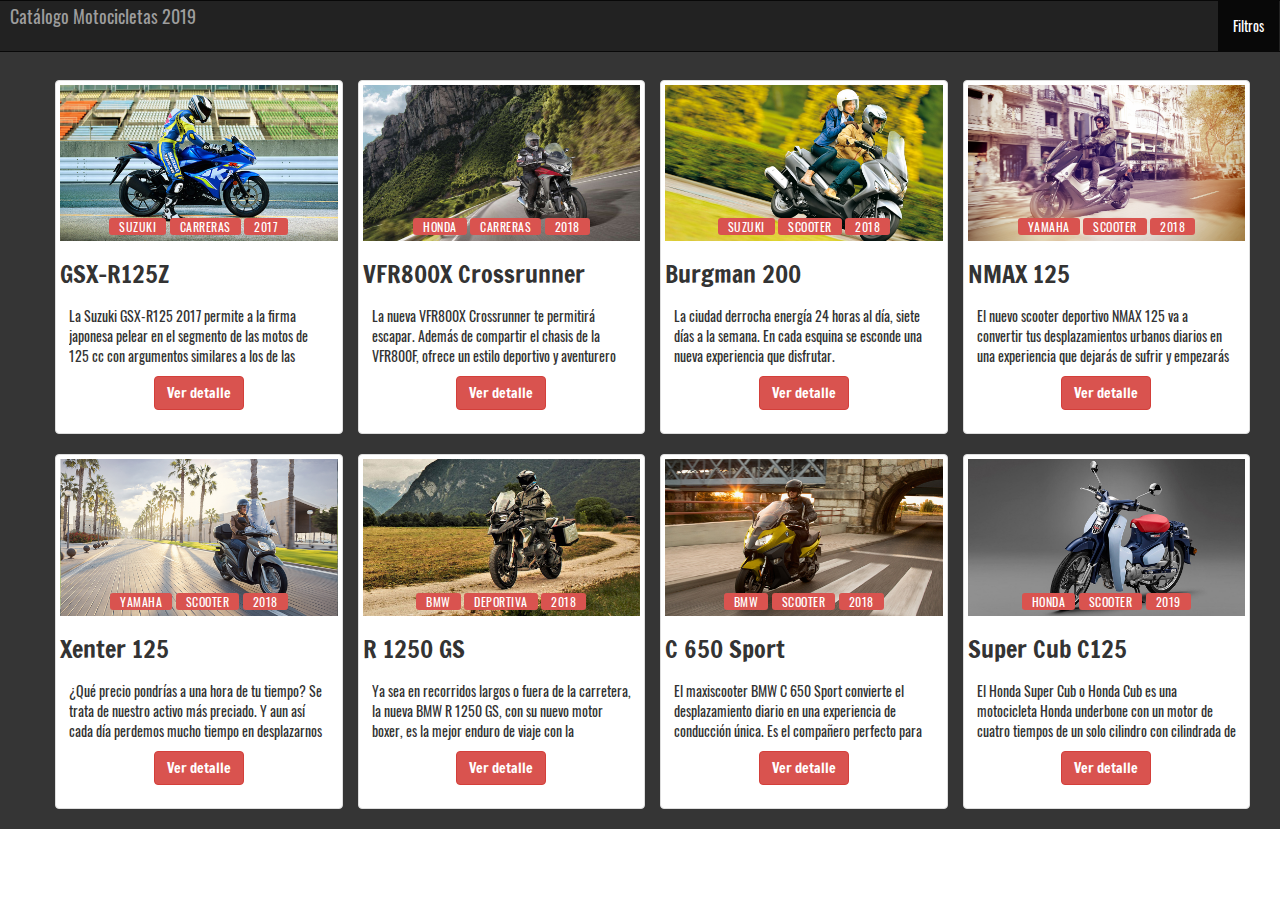
<file: index.html>
<!DOCTYPE html>
<html>

<head>
    <meta charset="utf-8" />
    <meta http-equiv="X-UA-Compatible" content="IE=edge">
    <title>Catálogo de Motocicletas 2019</title>
    <meta name="viewport" content="width=device-width, initial-scale=1">
    <meta name="author" content="Luis Jose Marquez Gonzalez">
    <link rel="stylesheet" type="text/css" media="screen" href="css/bootstrap.min.css">
    <link rel="stylesheet" type="text/css" media="screen" href="css/animation.css">
    <link rel="stylesheet" type="text/css" media="screen" href="css/style.css">
    <link rel="stylesheet" type="text/css" media="screen" href="css/loader.css">
</head>

<body ng-app="motoApp">
    <div class="loader-container">
        <div class="loader"></div>
    </div>
    <ng-view></ng-view>
</body>
<script src="js/angular.js"></script>
<script src="js/angular-animate.js"></script>
<script src="js/angular-route.js"></script>
<script src="js/app.js"></script>
<script src="js/controllers.js"></script>
<script src="js/animation.js"></script>
<script src="js/services.js"></script>
<script src="js/jquery.min.js"></script>
<script src="js/bootstrap.min.js"></script>

</html>
</file>
<file: css/animation.css>
.presentation.ng-enter,
.presentation.ng-leave,
.presentation.ng-move{
    transition: 0.5s linear all;
    -webkit-transition: 0.5s linear all;
    -moz-transition: 0.5s linear all;
    -ms-transition: 0.5s linear all;
    -o-transition: 0.5s linear all;
}

.presentation.ng-enter,
.presentation.ng-move{
    opacity: 1;
    height: 0;
    overflow: hidden;
}

.presentation.ng-leave{
    opacity: 1;
    overflow: hidden;
    border:100px
}
</file>
<file: css/style.css>
/* font-family: 'Bree Serif', serif;

    font-family: 'Ranga', cursive;

    font-family: 'Oswald', sans-serif;


    font-family: 'Anton', sans-serif;

    font-family: 'Francois One', sans-serif;
 */

 /* latin */
@font-face {
	font-family: 'Oswald';
	font-style: normal;
	font-weight: 400;
	src: local('Oswald Regular'), local('Oswald-Regular'), url(../fonts/Oswald.woff2) format('woff2');
	unicode-range: U+0000-00FF, U+0131, U+0152-0153, U+02BB-02BC, U+02C6, U+02DA, U+02DC, U+2000-206F, U+2074, U+20AC, U+2122, U+2191, U+2193, U+2212, U+2215, U+FEFF, U+FFFD;
  }
/* latin */
@font-face {
	font-family: 'Francois One';
	font-style: normal;
	font-weight: 400;
	src: local('Francois One Regular'), local('FrancoisOne-Regular'), url(../fonts/FrancoisOne.woff2) format('woff2');
	unicode-range: U+0000-00FF, U+0131, U+0152-0153, U+02BB-02BC, U+02C6, U+02DA, U+02DC, U+2000-206F, U+2074, U+20AC, U+2122, U+2191, U+2193, U+2212, U+2215, U+FEFF, U+FFFD;
  }

body {
	background-color: #0000 !important;
	font-family: Oswald;
}
h1,
h2,
h3,
h4,
h5,
h6 {
	font-family: 'Francois One';
}

footer{
	height: 50px;
}
footer p{
	margin-top: 15px;
	margin-bottom: 15px
}
table {
	width: 100%;
}

tr td:first-child {
	/* font-weight: bold */
}

th {
	background-color: #888888
}

.btn {
	font-family: Francois One
}
input.form-control, select.form-control {
	background: #444444;
	border: medium none rgba(20, 19, 19, 0.5);
	box-shadow: transparent 0px 0px 2px;
	color: #ffffff;
}
.form-control:focus {
	border-color: #050505;
	outline: 0;
	-webkit-box-shadow: inset 0 1px 1px rgba(0,0,0,.075),0 0 8px rgba(102,175,233,.6);
	box-shadow: inset 0 1px 1px rgba(0,0,0,.075),0 0 8px rgba(0, 0, 0, 0.6);
}
.content {
	padding-top: 80px;
	min-height: calc(80vh - 50px);
}
.bg-gray{
	background-color: #353535;
}
.bg-dark {
	background-color: #000000;
	color: #ffffff;
}
.bg-dark a, .bg-dark a:hover, .bg-dark a:focus{
	color: #aaaaaa;
}
.navbar-nav{
	margin:0
}
.navbar-inverse {
	height: 52px;
	margin-bottom: 0px;
}

.navbar-nav > li > a {
	padding-top: 15px;
	padding-bottom: 15px;
	line-height: 20px;
}
.navbar-brand > img {
	display: inline-block;
	height: 100%;
}
.navbar > .container .navbar-brand, .navbar > .container-fluid .navbar-brand {
	margin-left: 0;
	padding: 5px 9px;
}
.pointer{
	cursor: pointer;
}
.brand {
	width: 12%;
	max-width: 50px;
	height: auto;
	position: absolute;
	top: 15px;
	left: 5%;
	z-index: 100;
}
.relacionados .moto .thumbnail {
	border-radius: 5px;
	-webkit-border-radius: 5px;
	-moz-border-radius: 5px;
	-ms-border-radius: 5px;
	-o-border-radius: 5px;
	box-shadow: 0 2px 5px #353535;
	padding: 9px;
	background-color: white;
}
.relacionados h3{
	margin-bottom: 30px;
}
.relacionados h3 span{
	border-top:solid red 1px;
	border-bottom:solid red 1px;
	padding: 5px 0;
}
.text-center {
	text-align: center
}

.description {
	height: 60px;
	overflow: hidden;
	float: left;
}

.modelo {
	display: block table-header-group
}

.marcas .brand {
	width: 25px;
	height: 25px;
	position: initial;
	display: inline-block;
	margin-right: 15px;
	filter: grayscale(100%);
	-webkit-filter: grayscale(100%);
}

.marcas .active .brand {
	filter: grayscale(0%);
	-webkit-filter: grayscale(0%);
}


.presentation.active {
	z-index: 1;
}

.lista .slider-ml .item .col-xs-3:first-child {
	padding-right: 0px;
}

.lista .slider-ml .item .col-xs-3:first-child {
	padding-left: 0px;
}
.lista h1 {
	width: 100%;
	margin: 0;
	padding: 15px;
	position: relative;
}
.image-container {
	width: 100%;
	height: 100%;
	overflow: hidden;
	top: 0;
	position: relative;
}

.image-container .label-container {
	position: absolute;
	width: 100%;
	z-index: 100;
	bottom: 5px;
	right: 0;
	letter-spacing: 0.5px;
	border-radius: 5px 0 0px 0px;
	-webkit-border-radius: 5px 0 0px 0px;
	-moz-border-radius: 5px 0 0px 0px;
	-ms-border-radius: 5px 0 0px 0px;
	-o-border-radius: 5px 0 0px 0px;
	text-align: center
}

.image-container .label {
	padding: 0 10px;
	font-weight: 100;
	font-size: 12px;
	text-transform: uppercase;
	margin-bottom: 5px;
}

.presentation {
	position: absolute;
	left: -100%;
}

.presentation.active {
	position: absolute;
	left: 0;
}

.lista .thumbnail {
	background: transparent;
	border: none;
	margin: 4px auto;
}

.thumbnail.ratio {
	overflow: hidden;
	margin: 0;
	position: absolute;
	top: 0;
	left: 0;
	right: 0;
	bottom: 0;
}
.filtro-activo {
	margin-top: 15vh;
}
.moto-frame {
	overflow: hidden;
	padding-top: calc(56.25%);
}
.filtros {
	background-color: #353535;
	padding: 5px;
	max-height: 40vh;
	overflow: auto;
	width: 100%;
	top: 0;
	box-shadow: 0px 3px 5px 0px #000000;
}
.navbar-nav > li > a {
	padding-top: 15px;
	padding-bottom: 15px;
	line-height: 20px;
}
.list-group {
	padding-left: 0;
	margin-bottom: auto;
}
.list-group-item.active, .list-group-item.active:hover, .list-group-item.active:focus {
	background-color: #444444;
}

.list-group-item, .list-group-item, .list-group-item {
	z-index: 2;
	color: #fff;
	background-color: transparent;
	border-color: transparent;
	padding: 5px 5px;
	font-weight: 400;
}
.list-group .badge, .list-group .fabricante {
	border-bottom: solid 1px #444444;
	cursor: pointer;
	display: inline-block;
	width: calc(33% - 15px);
	margin: 0 5px;
	text-align: center;
}
.list-group .badge:hover, .list-group .fabricante:hover{
	background-color:#888888;
}
.list-group .badge:hover .brand, .list-group .fabricante:hover .brand{
	filter:grayscale(0);
	-webkit-filter:grayscale(0);
}
.list-group .badge.active, .list-group .fabricante.active {
	background-color: #ff0000;
}
.list-group .badge {
	display: inline-block;
	min-width: 10px;
	padding: 5px 5px;
	font-size: 12px;
	font-weight: 700;
	line-height: 1;
	color: #fff;
	text-align: center;
	white-space: nowrap;
	vertical-align: baseline;
	background-color: #444444;
	border-radius: 10px;
	margin: 5px;
	cursor: pointer;
	font-weight: 200;
	font-size: 14px;
}
.clear-filter{
		padding: 0;
		margin-left: 15px;
		padding: 0;
		border-bottom: red solid 1px;
		width: auto;
}

@media (max-width:996px){
	.marcas .brand {
		width: 25px;
		height: 25px;
		position: initial;
		display: block;
		margin: auto;
		filter: grayscale(100%);
		-webkit-filter: grayscale(100%);
	}
	.filtros {
		max-height: 70vh;
	}
	.content{
		min-height: 100px;
	}
}
/*
.moto{
    position: absolute;
} */
</file>
<file: css/loader.css>
.loader-container {
	display: block;
	position: fixed;
	top: 0;
	bottom: 0;
	left: 0;
	right: 0;
	z-index: 100;
	padding: 30vh;
	height: 100vh;
	background: #353535;
}
.loader {
    color: #ffffff;
    font-size: 90px;
    text-indent: -9999em;
    overflow: hidden;
    width: 1em;
    height: 1em;
    border-radius: 50%;
    margin: 72px auto;
    position: relative;
    -webkit-transform: translateZ(0);
    -ms-transform: translateZ(0);
    transform: translateZ(0);
    -webkit-animation: load6 1.7s infinite ease, round 1.7s infinite ease;
    animation: load6 1.7s infinite ease, round 1.7s infinite ease;
  }
  @-webkit-keyframes load6 {
    0% {
      box-shadow: 0 -0.83em 0 -0.4em, 0 -0.83em 0 -0.42em, 0 -0.83em 0 -0.44em, 0 -0.83em 0 -0.46em, 0 -0.83em 0 -0.477em;
    }
    5%,
    95% {
      box-shadow: 0 -0.83em 0 -0.4em, 0 -0.83em 0 -0.42em, 0 -0.83em 0 -0.44em, 0 -0.83em 0 -0.46em, 0 -0.83em 0 -0.477em;
    }
    10%,
    59% {
      box-shadow: 0 -0.83em 0 -0.4em, -0.087em -0.825em 0 -0.42em, -0.173em -0.812em 0 -0.44em, -0.256em -0.789em 0 -0.46em, -0.297em -0.775em 0 -0.477em;
    }
    20% {
      box-shadow: 0 -0.83em 0 -0.4em, -0.338em -0.758em 0 -0.42em, -0.555em -0.617em 0 -0.44em, -0.671em -0.488em 0 -0.46em, -0.749em -0.34em 0 -0.477em;
    }
    38% {
      box-shadow: 0 -0.83em 0 -0.4em, -0.377em -0.74em 0 -0.42em, -0.645em -0.522em 0 -0.44em, -0.775em -0.297em 0 -0.46em, -0.82em -0.09em 0 -0.477em;
    }
    100% {
      box-shadow: 0 -0.83em 0 -0.4em, 0 -0.83em 0 -0.42em, 0 -0.83em 0 -0.44em, 0 -0.83em 0 -0.46em, 0 -0.83em 0 -0.477em;
    }
  }
  @keyframes load6 {
    0% {
      box-shadow: 0 -0.83em 0 -0.4em, 0 -0.83em 0 -0.42em, 0 -0.83em 0 -0.44em, 0 -0.83em 0 -0.46em, 0 -0.83em 0 -0.477em;
    }
    5%,
    95% {
      box-shadow: 0 -0.83em 0 -0.4em, 0 -0.83em 0 -0.42em, 0 -0.83em 0 -0.44em, 0 -0.83em 0 -0.46em, 0 -0.83em 0 -0.477em;
    }
    10%,
    59% {
      box-shadow: 0 -0.83em 0 -0.4em, -0.087em -0.825em 0 -0.42em, -0.173em -0.812em 0 -0.44em, -0.256em -0.789em 0 -0.46em, -0.297em -0.775em 0 -0.477em;
    }
    20% {
      box-shadow: 0 -0.83em 0 -0.4em, -0.338em -0.758em 0 -0.42em, -0.555em -0.617em 0 -0.44em, -0.671em -0.488em 0 -0.46em, -0.749em -0.34em 0 -0.477em;
    }
    38% {
      box-shadow: 0 -0.83em 0 -0.4em, -0.377em -0.74em 0 -0.42em, -0.645em -0.522em 0 -0.44em, -0.775em -0.297em 0 -0.46em, -0.82em -0.09em 0 -0.477em;
    }
    100% {
      box-shadow: 0 -0.83em 0 -0.4em, 0 -0.83em 0 -0.42em, 0 -0.83em 0 -0.44em, 0 -0.83em 0 -0.46em, 0 -0.83em 0 -0.477em;
    }
  }
  @-webkit-keyframes round {
    0% {
      -webkit-transform: rotate(0deg);
      transform: rotate(0deg);
    }
    100% {
      -webkit-transform: rotate(360deg);
      transform: rotate(360deg);
    }
  }
  @keyframes round {
    0% {
      -webkit-transform: rotate(0deg);
      transform: rotate(0deg);
    }
    100% {
      -webkit-transform: rotate(360deg);
      transform: rotate(360deg);
    }
  }
</file>
